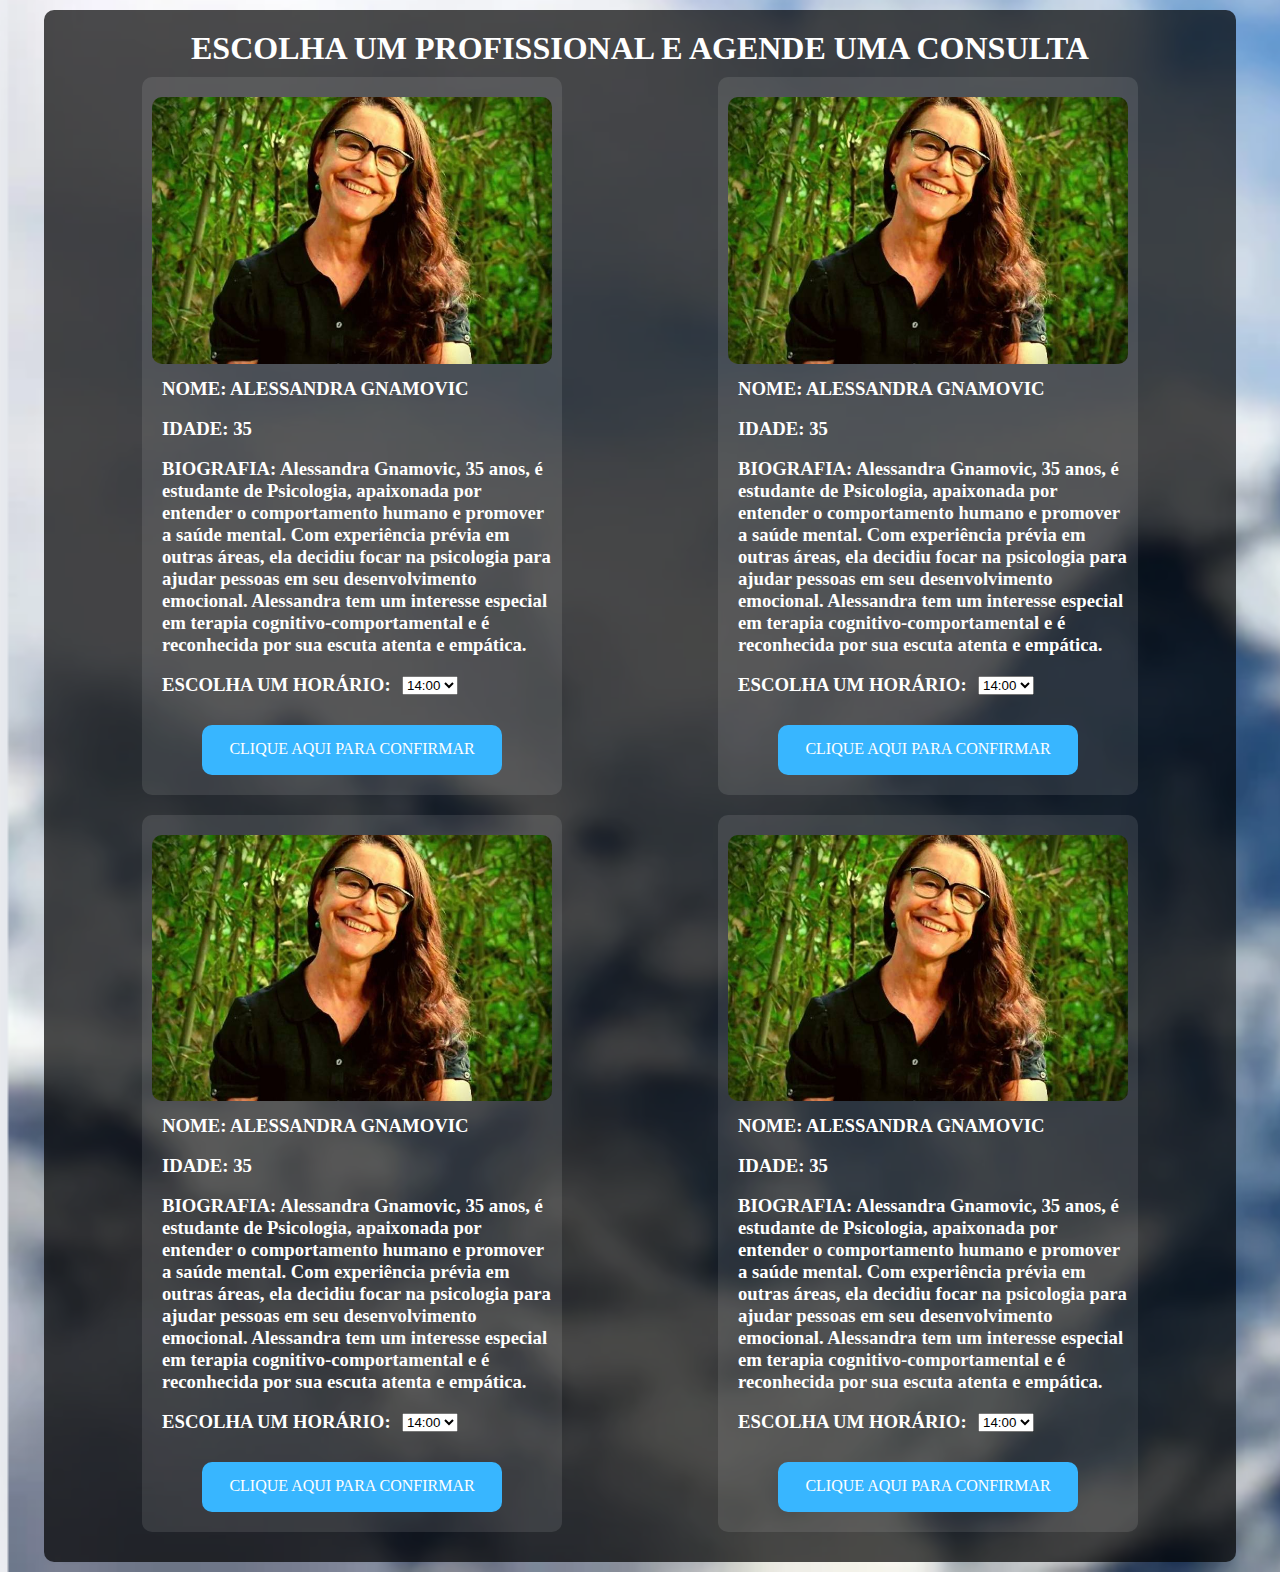
<file: assets/pagesHome/Agendamento.html>
<!DOCTYPE html>
<html lang="en">
<head>
    <meta charset="UTF-8">
    <meta name="viewport" content="width=device-width, initial-scale=1.0">
    <title>Document</title>
    <link rel="stylesheet" href="../CSS/Agendamento.css">
</head>
<body>
    <div id="fundo">
        <h1>
            ESCOLHA UM PROFISSIONAL E AGENDE UMA CONSULTA
        </h1>

        <div class="container_profissional">

            <div class="profissional"> 
                <img src="../images/alessandra.jpg" class="img">

                <h3 class="informaçoes_profissional">NOME: ALESSANDRA GNAMOVIC</h3>
                <br>

                <h3 class="informaçoes_profissional">IDADE: 35</h3>
                <br>

                <h3 class="informaçoes_profissional">BIOGRAFIA: Alessandra Gnamovic, 35 anos, é estudante de Psicologia, apaixonada por entender o comportamento humano e promover a saúde mental. Com experiência prévia em outras áreas, ela decidiu focar na psicologia para ajudar pessoas em seu desenvolvimento emocional. Alessandra tem um interesse especial em terapia cognitivo-comportamental e é reconhecida por sua escuta atenta e empática.</h3>
                <br>
                
                <label for="opcoes">
                    <h3 class="informaçoes_profissional">ESCOLHA UM HORÁRIO:</h3>
                </label>
                <select id="opcoes">
                    <option value="opcao1">14:00</option>
                    <option value="opcao2">15:00</option>
                    <option value="opcao3">17:00</option>
                </select>
                
                <a href="#">
                    <div class="btn_confirmar">
                        <p id="paragrafo_confirmar">CLIQUE AQUI PARA CONFIRMAR</p>
                    </div>
                </a>
            </div>

            <div class="profissional"> 
                <img src="../images/alessandra.jpg" class="img">

                <h3 class="informaçoes_profissional">NOME: ALESSANDRA GNAMOVIC</h3>
                <br>

                <h3 class="informaçoes_profissional">IDADE: 35</h3>
                <br>

                <h3 class="informaçoes_profissional">BIOGRAFIA: Alessandra Gnamovic, 35 anos, é estudante de Psicologia, apaixonada por entender o comportamento humano e promover a saúde mental. Com experiência prévia em outras áreas, ela decidiu focar na psicologia para ajudar pessoas em seu desenvolvimento emocional. Alessandra tem um interesse especial em terapia cognitivo-comportamental e é reconhecida por sua escuta atenta e empática.</h3>
                <br>
                
                <label for="opcoes">
                    <h3 class="informaçoes_profissional">ESCOLHA UM HORÁRIO:</h3>
                </label>
                <select id="opcoes">
                    <option value="opcao1">14:00</option>
                    <option value="opcao2">15:00</option>
                    <option value="opcao3">17:00</option>
                </select>
                
                <a href="#">
                    <div class="btn_confirmar">
                        <p id="paragrafo_confirmar">CLIQUE AQUI PARA CONFIRMAR</p>
                    </div>
                </a>
            </div>
            <div class="profissional"> 
                <img src="../images/alessandra.jpg" class="img">

                <h3 class="informaçoes_profissional">NOME: ALESSANDRA GNAMOVIC</h3>
                <br>

                <h3 class="informaçoes_profissional">IDADE: 35</h3>
                <br>

                <h3 class="informaçoes_profissional">BIOGRAFIA: Alessandra Gnamovic, 35 anos, é estudante de Psicologia, apaixonada por entender o comportamento humano e promover a saúde mental. Com experiência prévia em outras áreas, ela decidiu focar na psicologia para ajudar pessoas em seu desenvolvimento emocional. Alessandra tem um interesse especial em terapia cognitivo-comportamental e é reconhecida por sua escuta atenta e empática.</h3>
                <br>
                
                <label for="opcoes">
                    <h3 class="informaçoes_profissional">ESCOLHA UM HORÁRIO:</h3>
                </label>
                <select id="opcoes">
                    <option value="opcao1">14:00</option>
                    <option value="opcao2">15:00</option>
                    <option value="opcao3">17:00</option>
                </select>
                
                <a href="#">
                    <div class="btn_confirmar">
                        <p id="paragrafo_confirmar">CLIQUE AQUI PARA CONFIRMAR</p>
                    </div>
                </a>
            </div>
            

            <div class="profissional"> 
                <img src="../images/alessandra.jpg" class="img">

                <h3 class="informaçoes_profissional">NOME: ALESSANDRA GNAMOVIC</h3>
                <br>

                <h3 class="informaçoes_profissional">IDADE: 35</h3>
                <br>

                <h3 class="informaçoes_profissional">BIOGRAFIA: Alessandra Gnamovic, 35 anos, é estudante de Psicologia, apaixonada por entender o comportamento humano e promover a saúde mental. Com experiência prévia em outras áreas, ela decidiu focar na psicologia para ajudar pessoas em seu desenvolvimento emocional. Alessandra tem um interesse especial em terapia cognitivo-comportamental e é reconhecida por sua escuta atenta e empática.</h3>
                <br>

                <label for="opcoes">
                    <h3 class="informaçoes_profissional">ESCOLHA UM HORÁRIO:</h3>
                </label>
                <select id="opcoes">
                    <option value="opcao1">14:00</option>
                    <option value="opcao2">15:00</option>
                    <option value="opcao3">17:00</option>
                </select>
                
                <a href="#">
                    <div class="btn_confirmar">
                        <p id="paragrafo_confirmar">CLIQUE AQUI PARA CONFIRMAR</p>
                    </div>
                </a>
            </div>

        </div>
    </div>
</body>
</html>
</file>
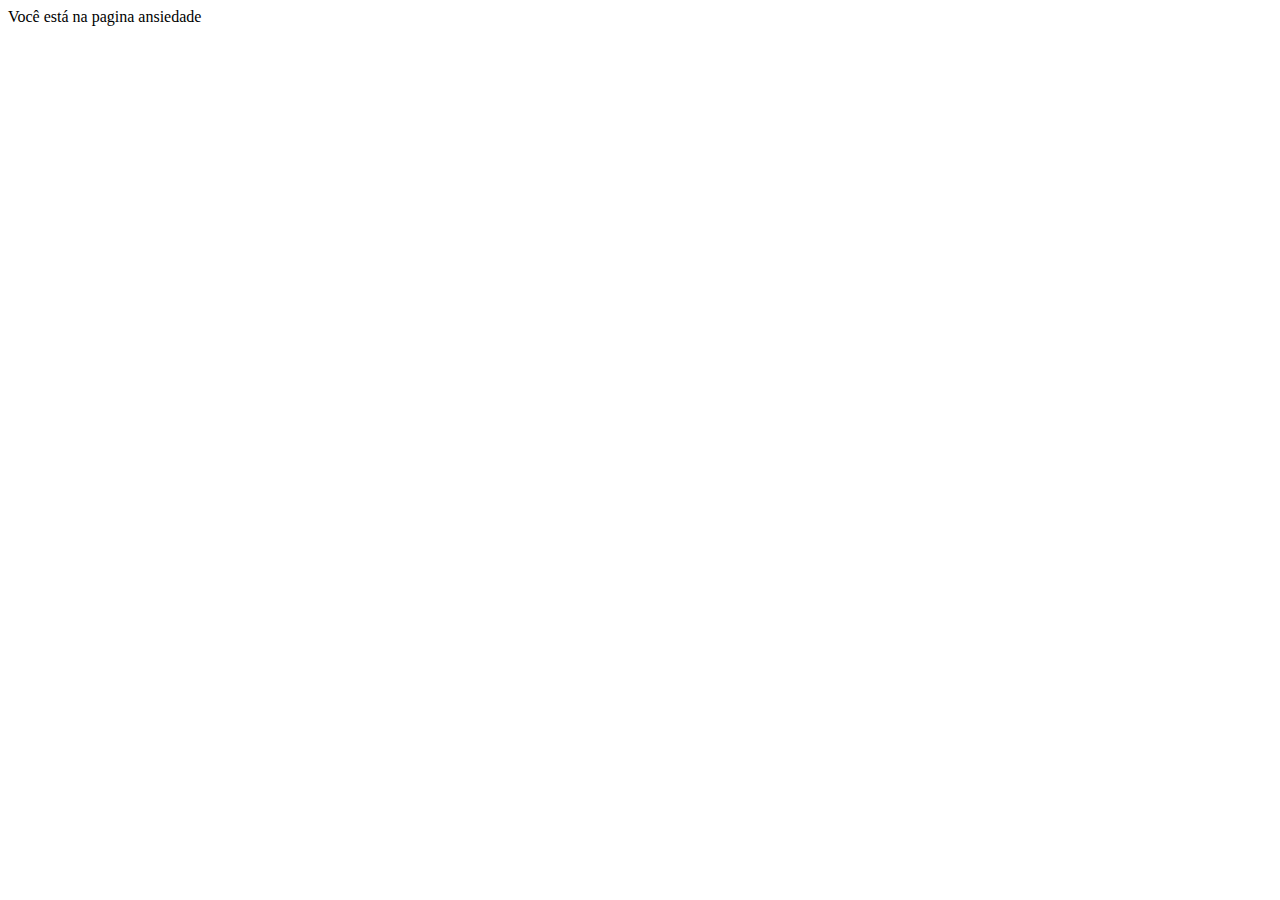
<file: assets/pagesHome/ansiedade.html>
<!DOCTYPE html>
<html lang="en">
<head>
    <meta charset="UTF-8">
    <meta name="viewport" content="width=device-width, initial-scale=1.0">
    <title>Ansiedade</title>
</head>
<body>
    Você está na pagina ansiedade
</body>
</html>
</file>
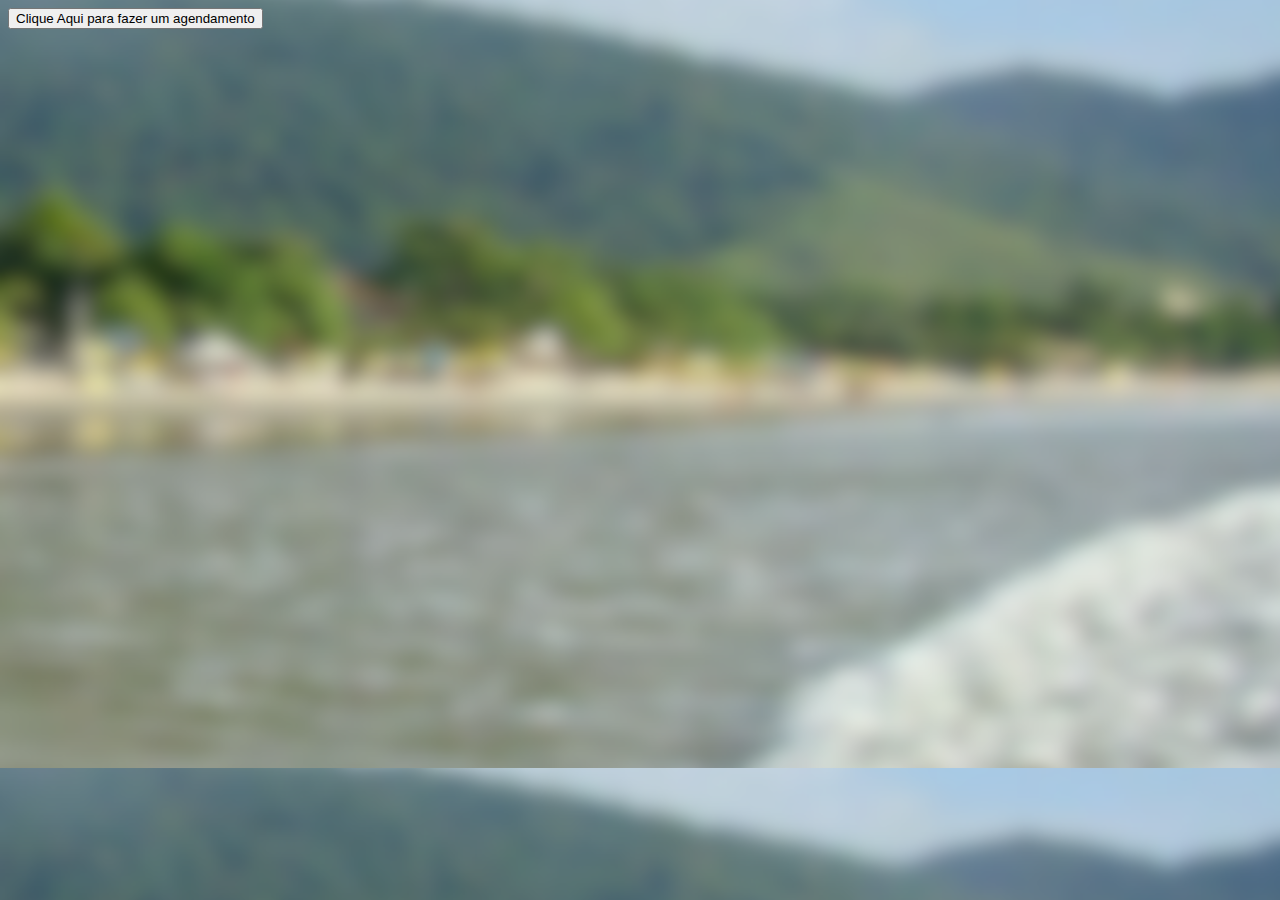
<file: assets/pagesHome/quiz.html>
<!DOCTYPE html>
<html lang="en">

<head>
  <meta charset="UTF-8">
  <meta name="viewport" content="width=device-width, initial-scale=1.0">
  <link rel="stylesheet" href="../CSS/quiz.css">
  <title>Document</title>
</head>

<body>
  <div class="quiz">
    <script type="text/javascript">
      (function (d, s, id, u) {
        if (d.getElementById(id)) return;
        var js, sjs = d.getElementsByTagName(s)[0],
          t = Math.floor(new Date().getTime() / 1000000);
        js = d.createElement(s); js.id = id; js.async = 1; js.src = u + '?' + t;
        sjs.parentNode.insertBefore(js, sjs);
      }(document, 'script', 'os-widget-jssdk', 'https://www.opinionstage.com/assets/loader.js'));
    </script>
    <div id="os-widget-1294712" class="os_widget" data-path="/victor-torres/31136e3f-97ab-49e1-b2e2-93d1d08c00be"
      data-of="victor-torres" data-opinionstage-widget="31136e3f-97ab-49e1-b2e2-93d1d08c00be"></div>
  </div>
  <a href="Agendamento.html">
    <button class="agendamento" type="submit" >Clique Aqui para fazer um agendamento</button>
</a>
</body>

</html>
</file>
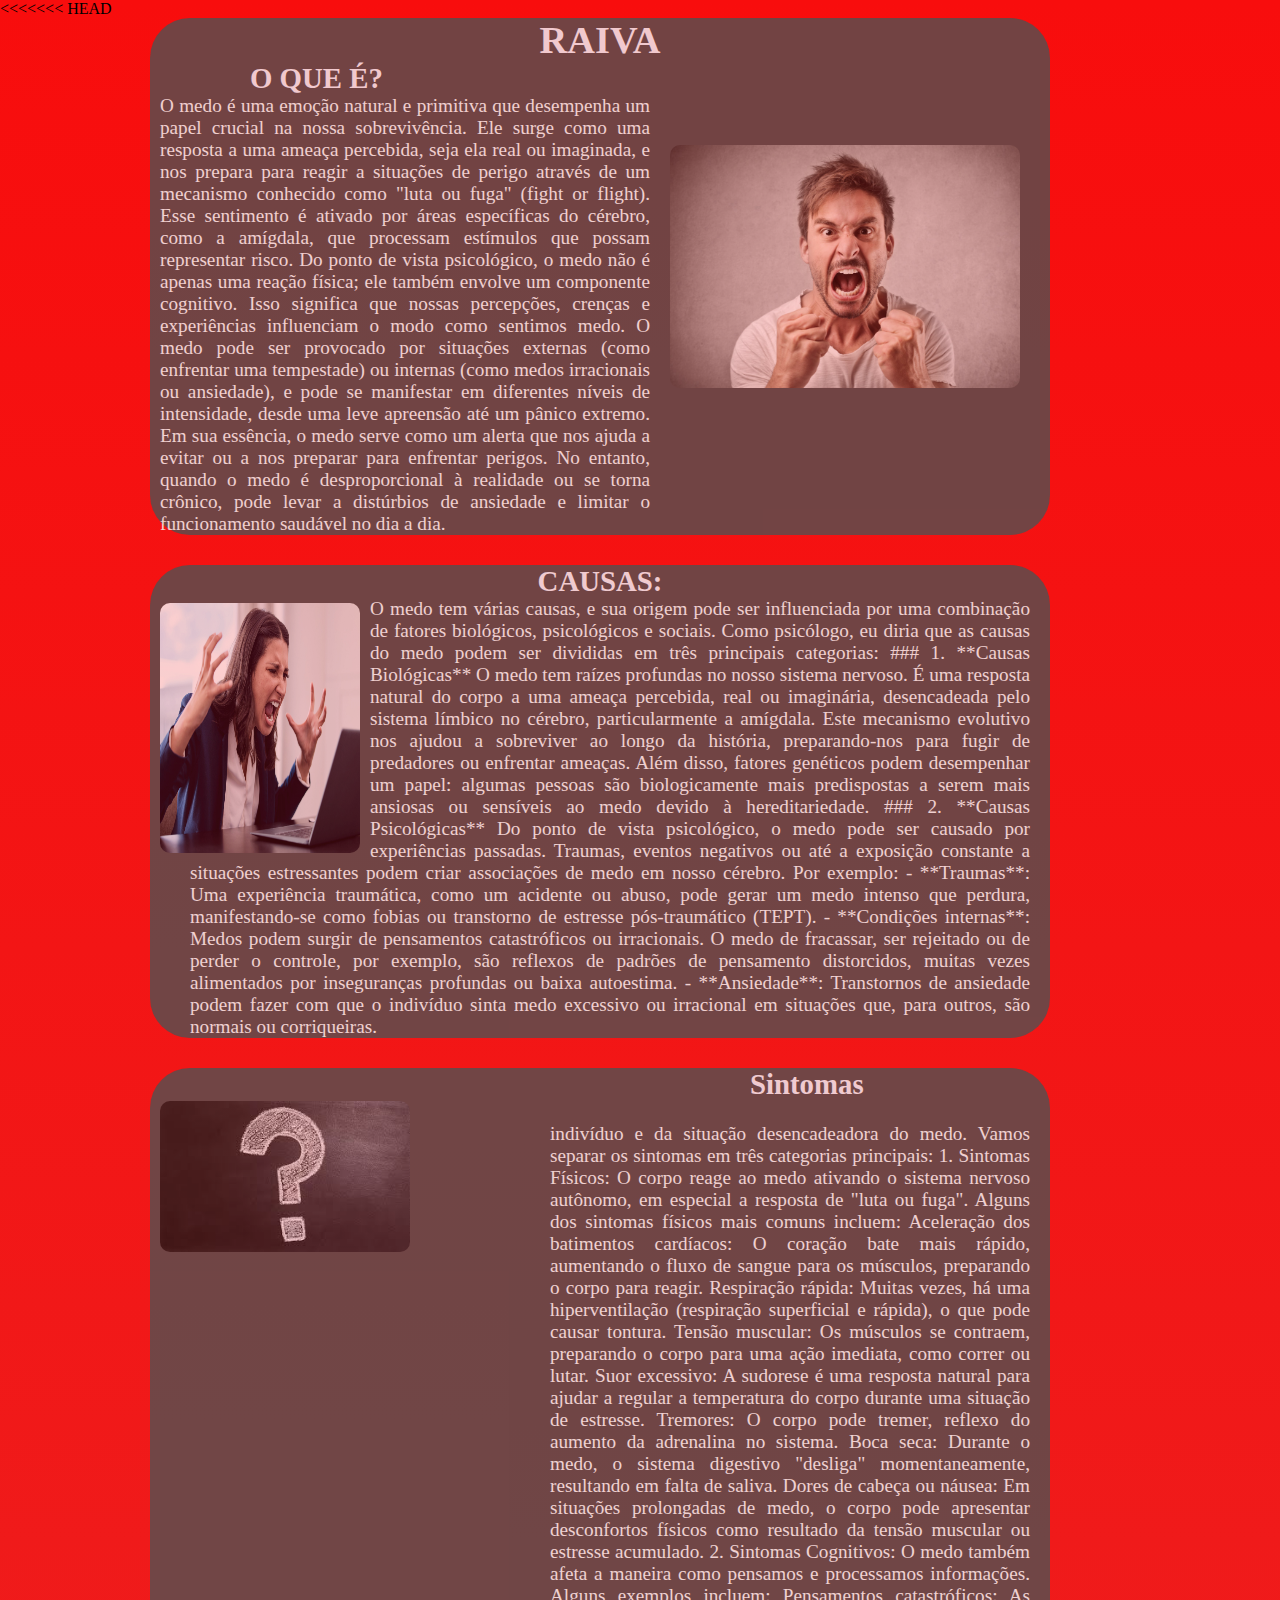
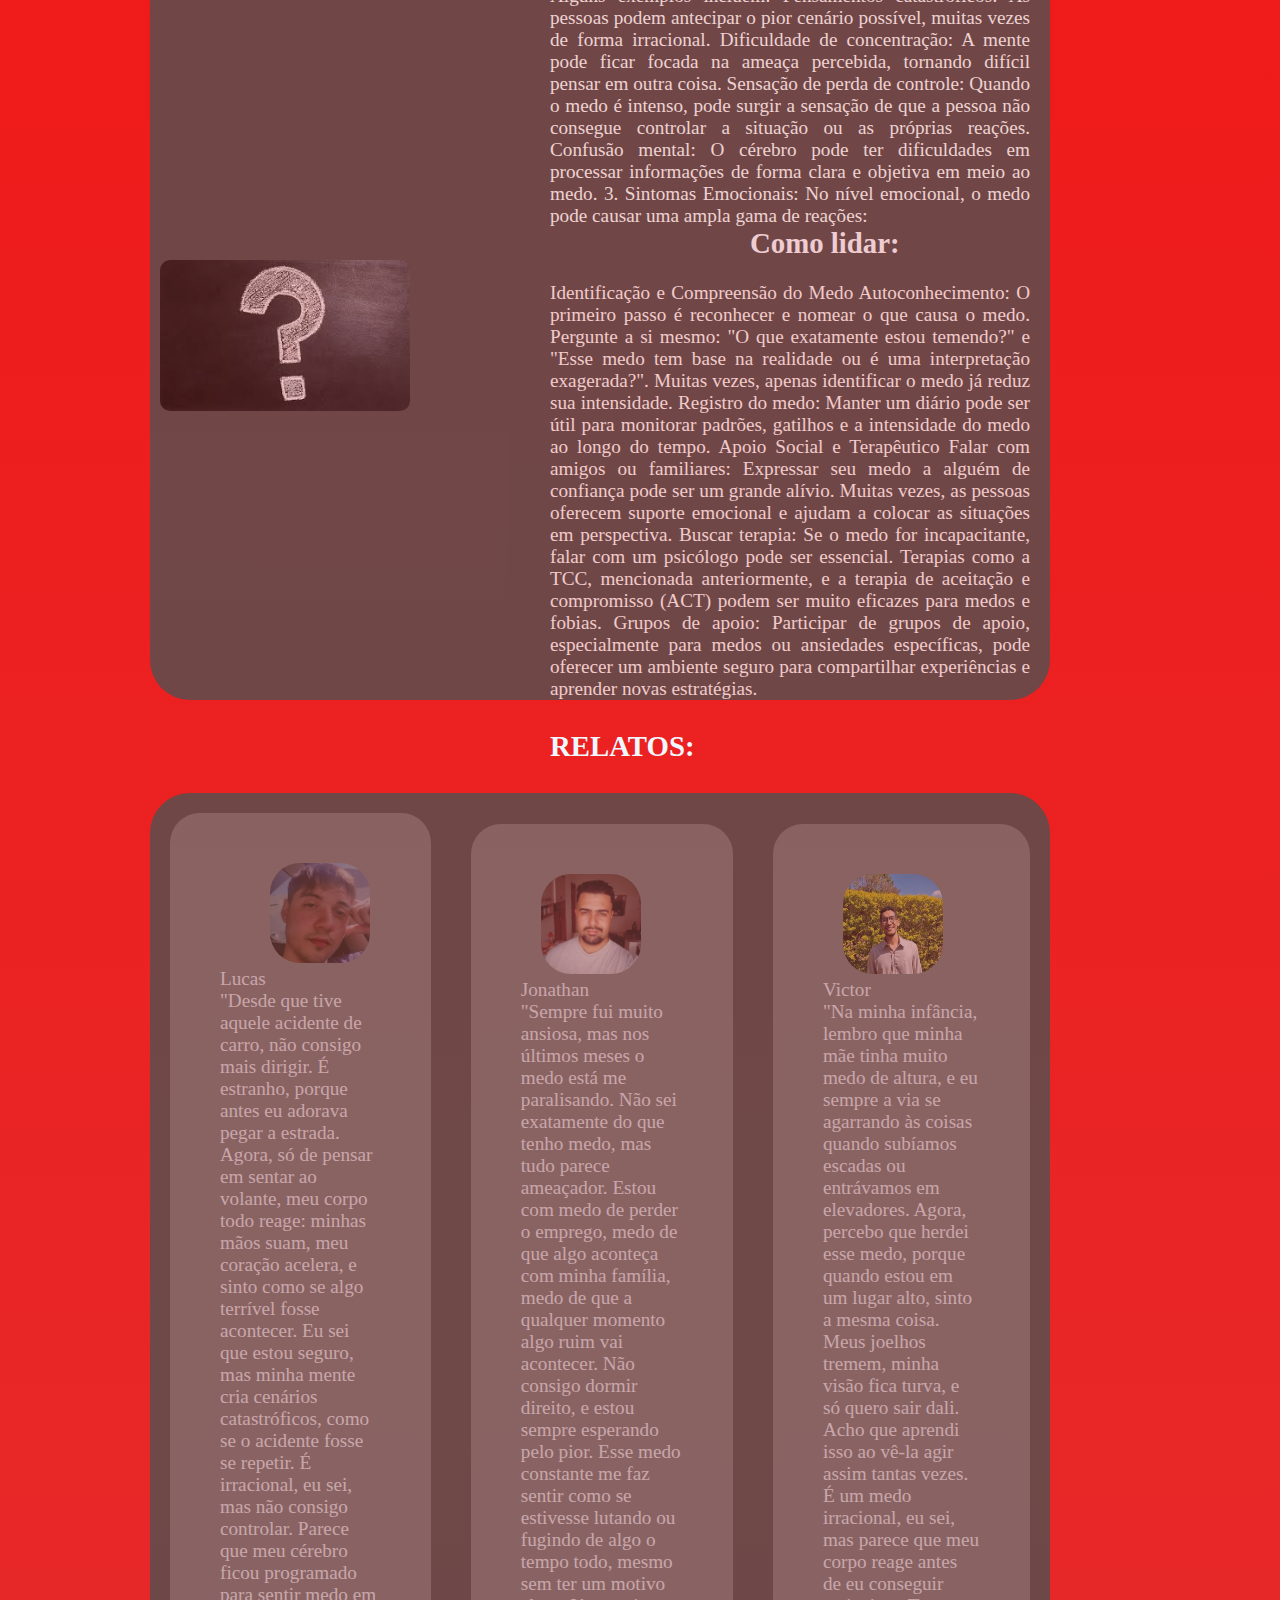
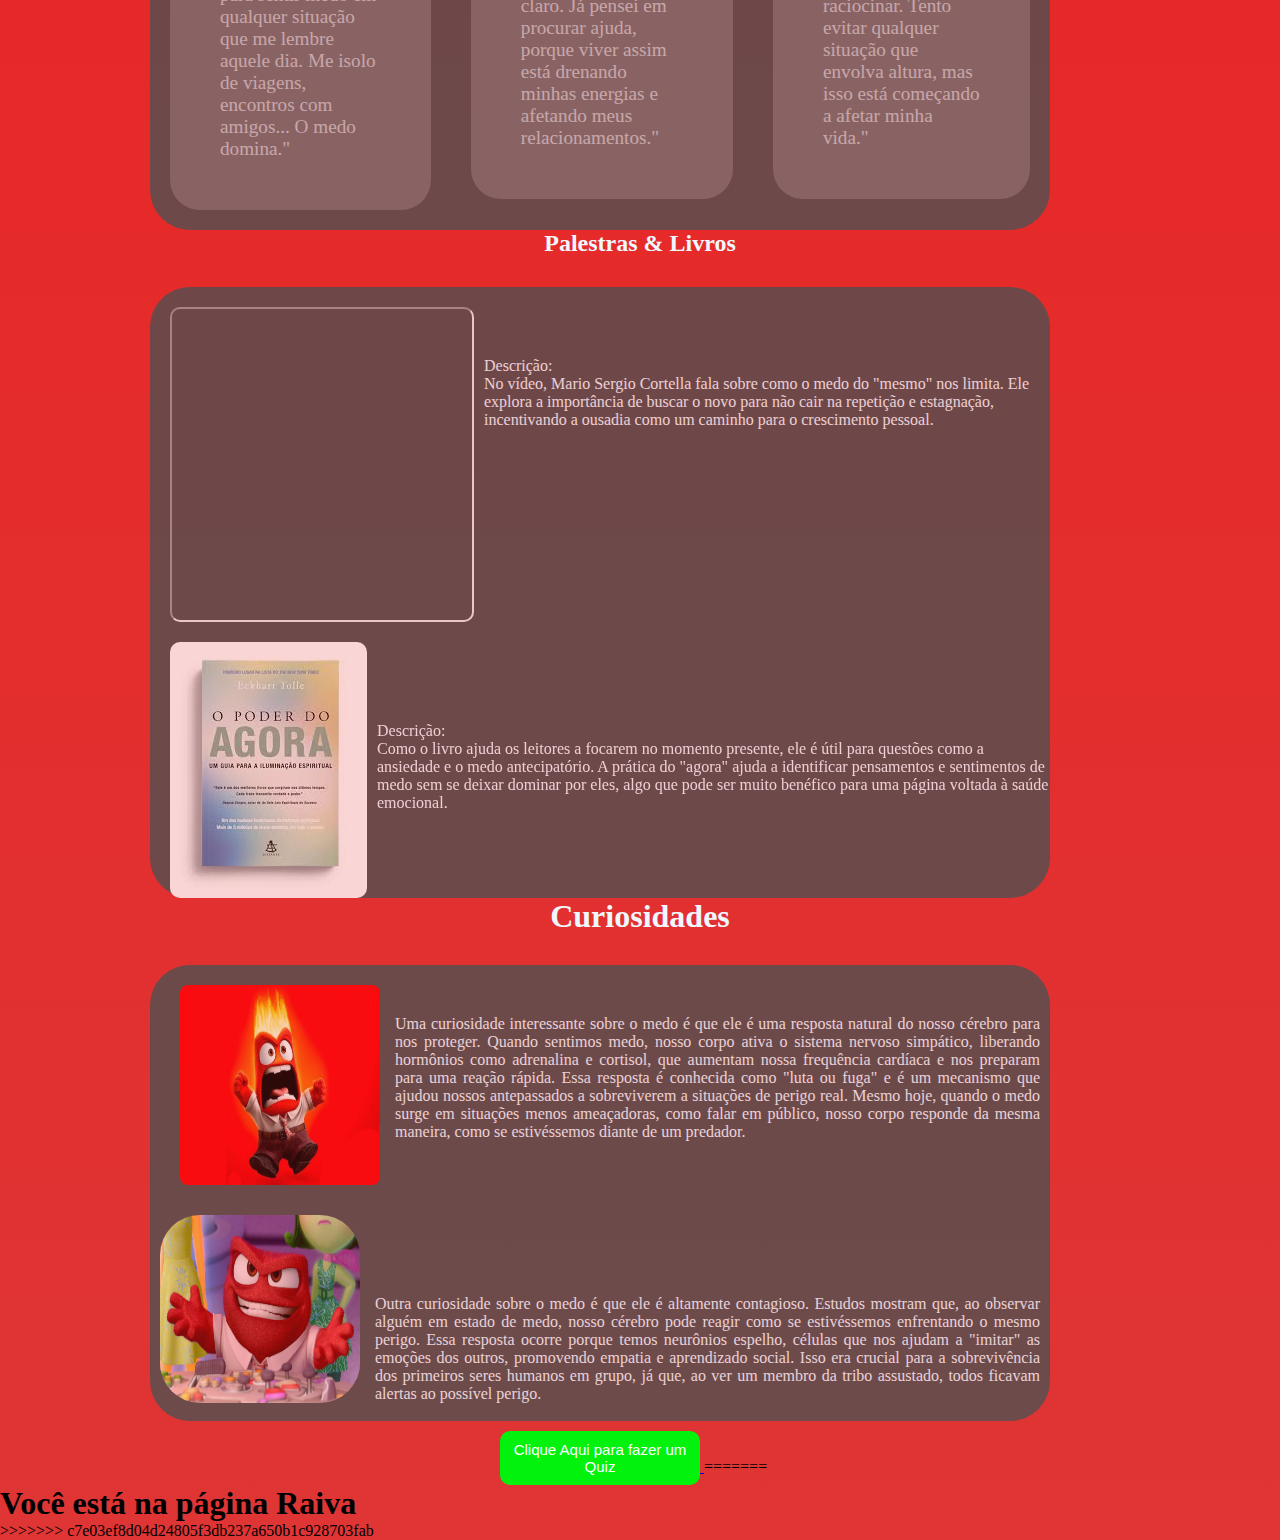
<file: assets/pagesHome/raiva.html>
<!DOCTYPE html>
<html lang="en">
<<<<<<< HEAD

<head>
    <meta charset="UTF-8">
    <meta name="viewport" content="width=device-width, initial-scale=1.0">
    <link rel="stylesheet" href="../CSS/raiva.css">
    <title>Raiva</title>
</head>

<body>

    <div class="container">
        <div class="medo">
            <h1 class="t_medo">RAIVA</h1>
            <h2 class="pergunta"> O QUE É? </h2>
            <img class="img_medo" src="../images/raiva.jpg" alt="ilustração medo ">
            <p class="texto_medo">O medo é uma emoção natural e primitiva que desempenha um papel crucial na nossa
                sobrevivência. Ele surge
                como uma resposta a uma ameaça percebida, seja ela real ou imaginada, e nos prepara para reagir a
                situações
                de perigo através de um mecanismo conhecido como "luta ou fuga" (fight or flight). Esse sentimento é
                ativado
                por áreas específicas do cérebro, como a amígdala, que processam estímulos que possam representar risco.

                Do ponto de vista psicológico, o medo não é apenas uma reação física; ele também envolve um componente
                cognitivo. Isso significa que nossas percepções, crenças e experiências influenciam o modo como sentimos
                medo. O medo pode ser provocado por situações externas (como enfrentar uma tempestade) ou internas (como
                medos irracionais ou ansiedade), e pode se manifestar em diferentes níveis de intensidade, desde uma
                leve
                apreensão até um pânico extremo.

                Em sua essência, o medo serve como um alerta que nos ajuda a evitar ou a nos preparar para enfrentar
                perigos. No entanto, quando o medo é desproporcional à realidade ou se torna crônico, pode levar a
                distúrbios de ansiedade e limitar o funcionamento saudável no dia a dia.
            </p>
        </div>
        <div class="causa">
            <h2 class="t_causa">CAUSAS:</h2>
            <img class="img_causa" src="../images/raiva2.jpg" alt="dúvidas">
            <p class="texto_causa">O medo tem várias causas, e sua origem pode ser influenciada por uma combinação de
                fatores biológicos,
                psicológicos e sociais. Como psicólogo, eu diria que as causas do medo podem ser divididas em três
                principais categorias:

                ### 1. **Causas Biológicas**
                O medo tem raízes profundas no nosso sistema nervoso. É uma resposta natural do corpo a uma ameaça
                percebida, real ou imaginária, desencadeada pelo sistema límbico no cérebro, particularmente a amígdala.
                Este mecanismo evolutivo nos ajudou a sobreviver ao longo da história, preparando-nos para fugir de
                predadores ou enfrentar ameaças. Além disso, fatores genéticos podem desempenhar um papel: algumas
                pessoas
                são biologicamente mais predispostas a serem mais ansiosas ou sensíveis ao medo devido à
                hereditariedade.

                ### 2. **Causas Psicológicas**
                Do ponto de vista psicológico, o medo pode ser causado por experiências passadas. Traumas, eventos
                negativos
                ou até a exposição constante a situações estressantes podem criar associações de medo em nosso cérebro.
                Por
                exemplo:
                - **Traumas**: Uma experiência traumática, como um acidente ou abuso, pode gerar um medo intenso que
                perdura, manifestando-se como fobias ou transtorno de estresse pós-traumático (TEPT).
                - **Condições internas**: Medos podem surgir de pensamentos catastróficos ou irracionais. O medo de
                fracassar, ser rejeitado ou de perder o controle, por exemplo, são reflexos de padrões de pensamento
                distorcidos, muitas vezes alimentados por inseguranças profundas ou baixa autoestima.
                - **Ansiedade**: Transtornos de ansiedade podem fazer com que o indivíduo sinta medo excessivo ou
                irracional
                em situações que, para outros, são normais ou corriqueiras.</p>
        </div>
        <div class="sintomas">
            <h2 class="t_sintomas">Sintomas</h2>
            <img class="img_cLidar" src="../images/interrogação.jpeg" alt="como lidar"><br>
            <p class="texto_sintomas">indivíduo e da situação desencadeadora do medo. Vamos separar os sintomas em três
                categorias principais:

                1. Sintomas Físicos:
                O corpo reage ao medo ativando o sistema nervoso autônomo, em especial a resposta de "luta ou fuga".
                Alguns dos sintomas físicos mais comuns incluem:

                Aceleração dos batimentos cardíacos: O coração bate mais rápido, aumentando o fluxo de sangue para os
                músculos, preparando o corpo para reagir.
                Respiração rápida: Muitas vezes, há uma hiperventilação (respiração superficial e rápida), o que pode
                causar tontura.
                Tensão muscular: Os músculos se contraem, preparando o corpo para uma ação imediata, como correr ou
                lutar.
                Suor excessivo: A sudorese é uma resposta natural para ajudar a regular a temperatura do corpo durante
                uma situação de estresse.
                Tremores: O corpo pode tremer, reflexo do aumento da adrenalina no sistema.
                Boca seca: Durante o medo, o sistema digestivo "desliga" momentaneamente, resultando em falta de saliva.
                Dores de cabeça ou náusea: Em situações prolongadas de medo, o corpo pode apresentar desconfortos
                físicos como resultado da tensão muscular ou estresse acumulado.
                2. Sintomas Cognitivos:
                O medo também afeta a maneira como pensamos e processamos informações. Alguns exemplos incluem:

                Pensamentos catastróficos: As pessoas podem antecipar o pior cenário possível, muitas vezes de forma
                irracional.
                Dificuldade de concentração: A mente pode ficar focada na ameaça percebida, tornando difícil pensar em
                outra coisa.
                Sensação de perda de controle: Quando o medo é intenso, pode surgir a sensação de que a pessoa não
                consegue controlar a situação ou as próprias reações.
                Confusão mental: O cérebro pode ter dificuldades em processar informações de forma clara e objetiva em
                meio ao medo.
                3. Sintomas Emocionais:
                No nível emocional, o medo pode causar uma ampla gama de reações:
            </p>
            <h2 class="como_lidar">Como lidar:</h2>
            <img class="img_cLidar" src="../images/interrogação.jpeg" alt="como lidar"><br>
            <p class="texto_cLidar"> Identificação e Compreensão do Medo
                Autoconhecimento: O primeiro passo é reconhecer e nomear o que causa o medo. Pergunte a si mesmo: "O que
                exatamente estou temendo?" e "Esse medo tem base na realidade ou é uma interpretação exagerada?". Muitas
                vezes, apenas identificar o medo já reduz sua intensidade.
                Registro do medo: Manter um diário pode ser útil para monitorar padrões, gatilhos e a intensidade do
                medo ao longo do tempo.
                Apoio Social e Terapêutico
                Falar com amigos ou familiares: Expressar seu medo a alguém de confiança pode ser um grande alívio.
                Muitas vezes, as pessoas oferecem suporte emocional e ajudam a colocar as situações em perspectiva.
                Buscar terapia: Se o medo for incapacitante, falar com um psicólogo pode ser essencial. Terapias como a
                TCC, mencionada anteriormente, e a terapia de aceitação e compromisso (ACT) podem ser muito eficazes
                para medos e fobias.
                Grupos de apoio: Participar de grupos de apoio, especialmente para medos ou ansiedades específicas, pode
                oferecer um ambiente seguro para compartilhar experiências e aprender novas estratégias.
            </p>
        </div>
        <h2 class="relatos">RELATOS:</h2>
        <div class="container_dois">

            <div class="relato_um">
                <img class="img_Pum" src="../images/pessoa_um.png" alt="Pessoa 1">
                <p>Lucas</p>
                <p>"Desde que tive aquele acidente de carro, não consigo mais dirigir. É estranho, porque antes eu
                    adorava pegar a estrada. Agora, só de pensar em sentar ao volante, meu corpo todo reage: minhas
                    mãos suam, meu coração acelera, e sinto como se algo terrível fosse acontecer. Eu sei que estou
                    seguro, mas minha mente cria cenários catastróficos, como se o acidente fosse se repetir. É
                    irracional, eu sei, mas não consigo controlar. Parece que meu cérebro ficou programado para
                    sentir medo em qualquer situação que me lembre aquele dia. Me isolo de viagens, encontros com
                    amigos... O medo domina."</p>
            </div>

            <div class="relato_dois">
                <img class="img_Pdois" src="../images/pessoa_dois.png" alt="Pessoa 2">
                <p>Jonathan</p>
                <p>"Sempre fui muito ansiosa, mas nos últimos meses o medo está me paralisando. Não sei exatamente
                    do que tenho medo, mas tudo parece ameaçador. Estou com medo de perder o emprego, medo de que
                    algo aconteça com minha família, medo de que a qualquer momento algo ruim vai acontecer. Não
                    consigo dormir direito, e estou sempre esperando pelo pior. Esse medo constante me faz sentir
                    como se estivesse lutando ou fugindo de algo o tempo todo, mesmo sem ter um motivo claro. Já
                    pensei em procurar ajuda, porque viver assim está drenando minhas energias e afetando meus
                    relacionamentos."</p>
            </div>

            <div class="relato_tres">
                <img class="img_Ptres" src="../images/pessoa_tres.png" alt="Pessoa 3 ">
                <p>Victor</p>
                <p>"Na minha infância, lembro que minha mãe tinha muito medo de altura, e eu sempre a via se
                    agarrando às coisas quando subíamos escadas ou entrávamos em elevadores. Agora, percebo que
                    herdei esse medo, porque quando estou em um lugar alto, sinto a mesma coisa. Meus joelhos
                    tremem, minha visão fica turva, e só quero sair dali. Acho que aprendi isso ao vê-la agir assim
                    tantas vezes. É um medo irracional, eu sei, mas parece que meu corpo reage antes de eu conseguir
                    raciocinar. Tento evitar qualquer situação que envolva altura, mas isso está começando a afetar
                    minha vida."</p>
            </div>
        </div>
    </div>

    <h2 class="t_palestra"> Palestras & Livros </h2>
    <div class="palestra">
        <div class="divDaPalestra">
            <iframe class="video" width="420" height="315"
                src="https://youtube.com/embed/FUlzEWxYFO4?si=3-IibgTLPaFVQJ-6">
            </iframe><br>
            <p class="texto_palestra">
                Descrição: <br>No vídeo, Mario Sergio Cortella fala sobre como o medo do "mesmo" nos limita. Ele explora
                a importância de
                buscar o novo para não cair na repetição e estagnação, incentivando a ousadia como um caminho para o
                crescimento pessoal.</p>

        </div>
        <div class="livros">
            <img class="img_livros" src="../images/livro.jpeg" alt="livro sobre medo"><br>
            <p class="texto_livro">Descrição: <br>
                Como o livro ajuda os leitores a focarem no momento presente, ele é útil para questões como a ansiedade
                e o medo antecipatório. A prática do "agora" ajuda a identificar pensamentos e sentimentos de medo sem
                se deixar dominar por eles, algo que pode ser muito benéfico para uma página voltada à saúde emocional.
            </p>
        </div>
    </div>

    <h1 class="t_palestra">Curiosidades</h1>

    <div class="fundo_curiosidade">
        <div class="curiosidade1">
            <img src="../images/raiva4.jpg"
                id="img_curiosidade1">
            <p class="texto_c1">Uma curiosidade interessante sobre o medo é que ele é uma resposta natural do nosso cérebro para nos
                proteger. Quando sentimos medo, nosso corpo ativa o sistema nervoso simpático, liberando hormônios como
                adrenalina e cortisol, que aumentam nossa frequência cardíaca e nos preparam para uma reação rápida.
                Essa resposta é conhecida como "luta ou fuga" e é um mecanismo que ajudou nossos antepassados a
                sobreviverem a situações de perigo real. Mesmo hoje, quando o medo surge em situações menos ameaçadoras,
                como falar em público, nosso corpo responde da mesma maneira, como se estivéssemos diante de um
                predador.</p> <br>
            <br>
        </div>
        <div class="curiosidade2">
            <img src="../images/raiva5.jpg" alt="medo" id="img_curiosidade2">
            <p class="texto_c2">Outra curiosidade sobre o medo é que ele é altamente contagioso. Estudos mostram que, ao observar alguém
                em estado de medo, nosso cérebro pode reagir como se estivéssemos enfrentando o mesmo perigo. Essa
                resposta ocorre porque temos neurônios espelho, células que nos ajudam a "imitar" as emoções dos outros,
                promovendo empatia e aprendizado social. Isso era crucial para a sobrevivência dos primeiros seres
                humanos em grupo, já que, ao ver um membro da tribo assustado, todos ficavam alertas ao possível perigo.
            </p>
        </div>
        <br>
    </div>
    <a href="./quiz.html">
        <button class="quiz" type="submit" >Clique Aqui para fazer um Quiz</button>
    </a>
</body>

=======
<head>
    <meta charset="UTF-8">
    <meta name="viewport" content="width=device-width, initial-scale=1.0">
    <title>Raiva</title>
</head>
<body>
<h1>Você está na página Raiva</h1>

</body>
>>>>>>> c7e03ef8d04d24805f3db237a650b1c928703fab
</html>
</file>
<file: assets/CSS/Agendamento.css>
* {
    margin: 0;
    padding: 0;
}

body {
    background-image: url('../images/m.png');
    background-repeat: no-repeat;
    background-size: cover;
    color: white;
}

h1 {
    text-align: center;
}

#fundo {
    background-color: rgba(0, 0, 0, 0.7);
    width: 90%;
    height: auto; /* Permite que a altura se ajuste ao conteúdo */
    position: relative;
    margin: 10px auto; /* Centraliza a div de fundo na página */
    border-radius: 10px;
    padding: 20px; /* Adiciona espaçamento interno */
}

.img {
    width: 100%; /* Para que a imagem não exceda a largura da div */
    border-radius: 10px;
    margin: 10px 0; /* Remove o espaço superior */
}

.profissional {
    max-width: 400px; /* Define a largura máxima para alinhar as divs */
    border-radius: 10px;
    background-color: rgba(255, 255, 255, 0.1); /* Cor de fundo para melhor visualização */
    padding: 10px; /* Adiciona espaço interno */
    margin: 10px; /* Espaço entre as divs */
}

.informaçoes_profissional {
    margin-left: 10px;
}

#opcoes {
    position: relative;
    right: -250px;
    top: -20px;
}

.btn_confirmar {
    background-color: #38b6ff;
    border-radius: 10px;
    max-width: 300px;
    text-align: center;
    height: 50px;
    margin-top: 10px;
    margin-bottom: 10px;
    margin-left: 50px;
}

.btn_confirmar:hover{
    background-color: gray;
    border-radius: 10px;
    max-width: 300px;
    text-align: center;
    height: 50px;
    margin-top: 10px;
    margin-bottom: 10px;
    margin-left: 50px;
    cursor: pointer;
    transform: scale(1.05);
}



#paragrafo_confirmar {
    position: relative;
    bottom: -15px;
}

.container_profissional {
    display: flex;
    flex-direction: row; /* Alinha as divs em uma linha */
    justify-content: space-around; /* Distribui o espaço entre as divs */
    flex-wrap: wrap; /* Permite que as divs quebrem para a linha seguinte se necessário */
}

a{
    text-decoration: none;
    color: inherit;
}
</file>
<file: assets/CSS/quiz.css>
body{
    background-image: url('../images/fundoQuiz.png');
}



.quiz{
    height: 50%;
    width: 50%;
    margin-left: 325px;
}
</file>
<file: assets/CSS/raiva.css>
* {
    margin: 0;
    padding: 0;
    box-sizing: border-box;
}


body {
    /*cor de fundo da pággina*/
    background-image: linear-gradient(#f80d0d, #df3535);
    
}


/*alinha os itens da classe abaixo(div principal)*/
.container {
    margin-right: 600px;
    margin-left: 50px;
    align-items: center;
    font-size: 1.2rem;
}

/*estiliza a principal div do site*/
.medo {
    opacity: 80%;
    background-color: rgb(81, 81, 81);
    width: 900px;
    height: auto;
    border-radius: 40px;
    align-items: center;
    margin-left: 100px;
}



/*estiliza o titulo MEDO*/
.t_medo {
    color: aliceblue;
    text-align: center;
}


/*estiliza a perguta o que é ?*/
.pergunta {
    color: aliceblue;
    margin-left: 100px;
}


/*estiliza a imagem ilustrativa de medo */
.img_medo {
    margin-top: 50px;
    float: right;
    margin-right: 30px;
    border-radius: 10px;
    width: 350px;
}

/*estiliza o texto de medo */
.texto_medo {
    color: azure;
    margin-left: 10px;
    margin-right: 400px;
    text-align: justify;
}


.causa{
    margin-top: 30px;
    opacity: 80%;
    background-color: rgb(81, 81, 81);
    width: 900px;
    height: auto;
    border-radius: 40px;
    align-items: center;
    margin-left: 100px;
}

/*estiliza a imagem da moça ajoelhada */
.img_causa {
    margin-top: 5px;
    float: left;
    margin-left: 10px;
    margin-right: 10px;
    border-radius: 10px;
    width: 200px;
    height: 250px;
}


/*estiliza o titulo da causa  */
.t_causa {
    color: aliceblue;
    text-align: center;
}

/*estilizao texto da causa*/
.texto_causa {
    color: azure;
    margin-left: 40px;
    margin-right: 20px;
    text-align: justify;
}


.sintomas{
    margin-top: 30px;
    opacity: 80%;
    background-color: rgb(81, 81, 81);
    width: 900px;
    height: auto;
    border-radius: 40px;
    align-items: center;
    margin-left: 100px;
}

/*estiliza o do titulo sintomas*/
.t_sintomas {
    color: aliceblue;
    margin-left: 600px;
}

/*estiliza o texto sintomas */
.texto_sintomas {
    color: azure;
    margin-left: 400px;
    margin-right: 20px;
    text-align: justify;
}



/*estiliza o titulo o que fazer */
.como_lidar {
    color: aliceblue;
    margin-left: 600px;
}


/*estiliza o texto o que fazer */
.texto_cLidar {
    color: rgb(245, 245, 245);
    margin-left: 400px;
    margin-right: 20px;
    text-align: justify;
}


/*estiliza a imagem de interrogação */
.img_cLidar {
    float: left;
    margin-left: 10px;
    border-radius: 10px;
    width: 250px;
}

/*alinha as divs dos relatos  */
.container_dois {
    margin-top: 30px;
    opacity: 80%;
    background-color: rgb(81, 81, 81);
    width: 900px;
    height: auto;
    border-radius: 40px;
    align-items: center;
    margin-left: 100px;
    display: flex;
    justify-content: space-between;
}

.relatos {
    color: aliceblue;
    margin-left: 500px;
    margin-top: 30px;
}


.relato_um {
    
    align-items: left;
    background-color: grey;
    width: auto;
    height: auto;
    padding: 50px;
    margin: 20px;
    opacity: 70%;
    border-radius: 30px;
    color: aliceblue;
}


.img_Pum{
    margin-left: 50px;
    width: 100px;
    height: 100px;
    border-radius: 30px;
}

.relato_dois {
    
    background-color: grey;
    width: auto;
    height: auto;
    padding: 50px;
    margin: 20px;
    opacity: 70%;
    border-radius: 30px;
    color: aliceblue;
}


.img_Pdois{
    margin-left: 20px;
    width: 100px;
    height: 100px;
    border-radius: 30px;
}

.relato_tres{
    align-items: right;
    background-color: grey;
    width: auto;
    height: auto;
    padding: 50px;
    margin: 20px;
    opacity: 70%;
    border-radius: 30px;
    color: aliceblue;
}


.img_Ptres{
    margin-left: 20px;
    width: 100px;
    height: 100px;
    border-radius: 30px;
}



.palestra{
    margin-top: 30px;
    opacity: 80%;
    background-color: rgb(81, 81, 81);
    width: 900px;
    height: auto;
    border-radius: 40px;
    align-items: center;
    margin-left: 150px;
    color: aliceblue;
}



.divDaPalestra{
    display: flex;
}

.t_palestra{
    text-align: center;
    color: aliceblue;
}

.texto_palestra{
    margin-top: 70px;
}

.video{
    margin-top: 20px;
    margin-left: 20px;
    margin-right: 10px;
    border-radius: 10px;
}


.livros{
    display: flex;
}

.img_livros{
    margin-top: 20px;
    margin-left: 20px;
    margin-right: 10px;
    border-radius: 10px;
}

.texto_livro{
    color: aliceblue;
    margin-top: 100px;
    float:center;
}

.fundo_curiosidade{
    margin-top: 30px;
    opacity: 80%;
    background-color: rgb(81, 81, 81);
    width: 900px;
    height: auto;
    border-radius: 40px;
    align-items: center;
    margin-left: 150px;
}

.curiosidade1{
    display: flex;
}

#img_curiosidade1{
    height: 200px;
    width: 200px;
    border-radius: 4%;
    margin-bottom: 10px;
    margin-left: 30px;
    margin-top: 20px;
}


.texto_c1{
    margin-top: 50px;
    margin-left: 15px;
    margin-right: 10px;
    text-align: justify;
    color: aliceblue;
}


.curiosidade2{
    display: flex;
}

#img_curiosidade2{
    width: 200px;
    height: auto;
    border-radius: 40px;
    margin-left: 10px;
    margin-top: 20px;
}


.texto_c2{
    margin-top: 100px;
    margin-left: 15px;
    margin-right: 10px;
    text-align: justify;
    color: aliceblue;
}



.quiz{
    font-size: 15px;
    border-radius: 10px;
    border: none;
    background-color: #02f20e;
    color: white;
    width: 200px;
    text-align: center;
    align-items: center;
    padding: 10px;
    margin-left: 500px;

    margin-top: 10px;
    }
</file>
